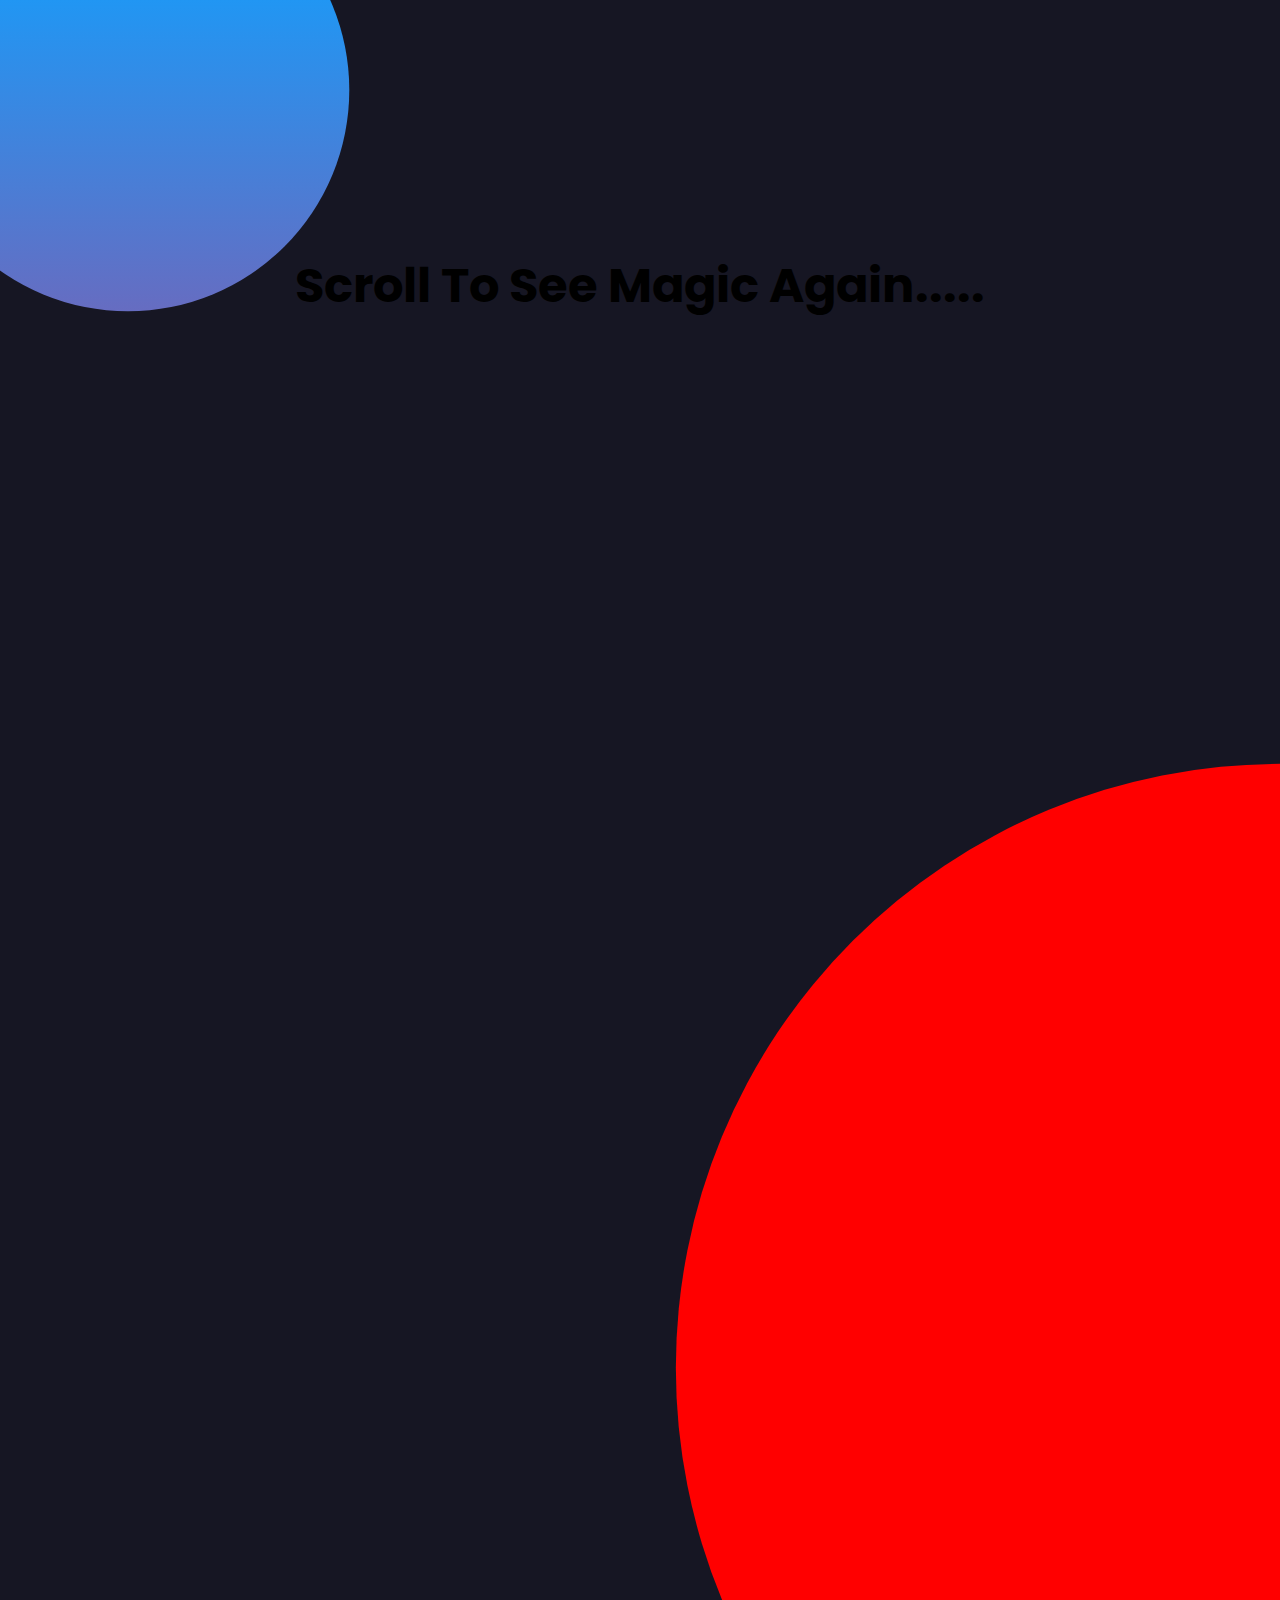
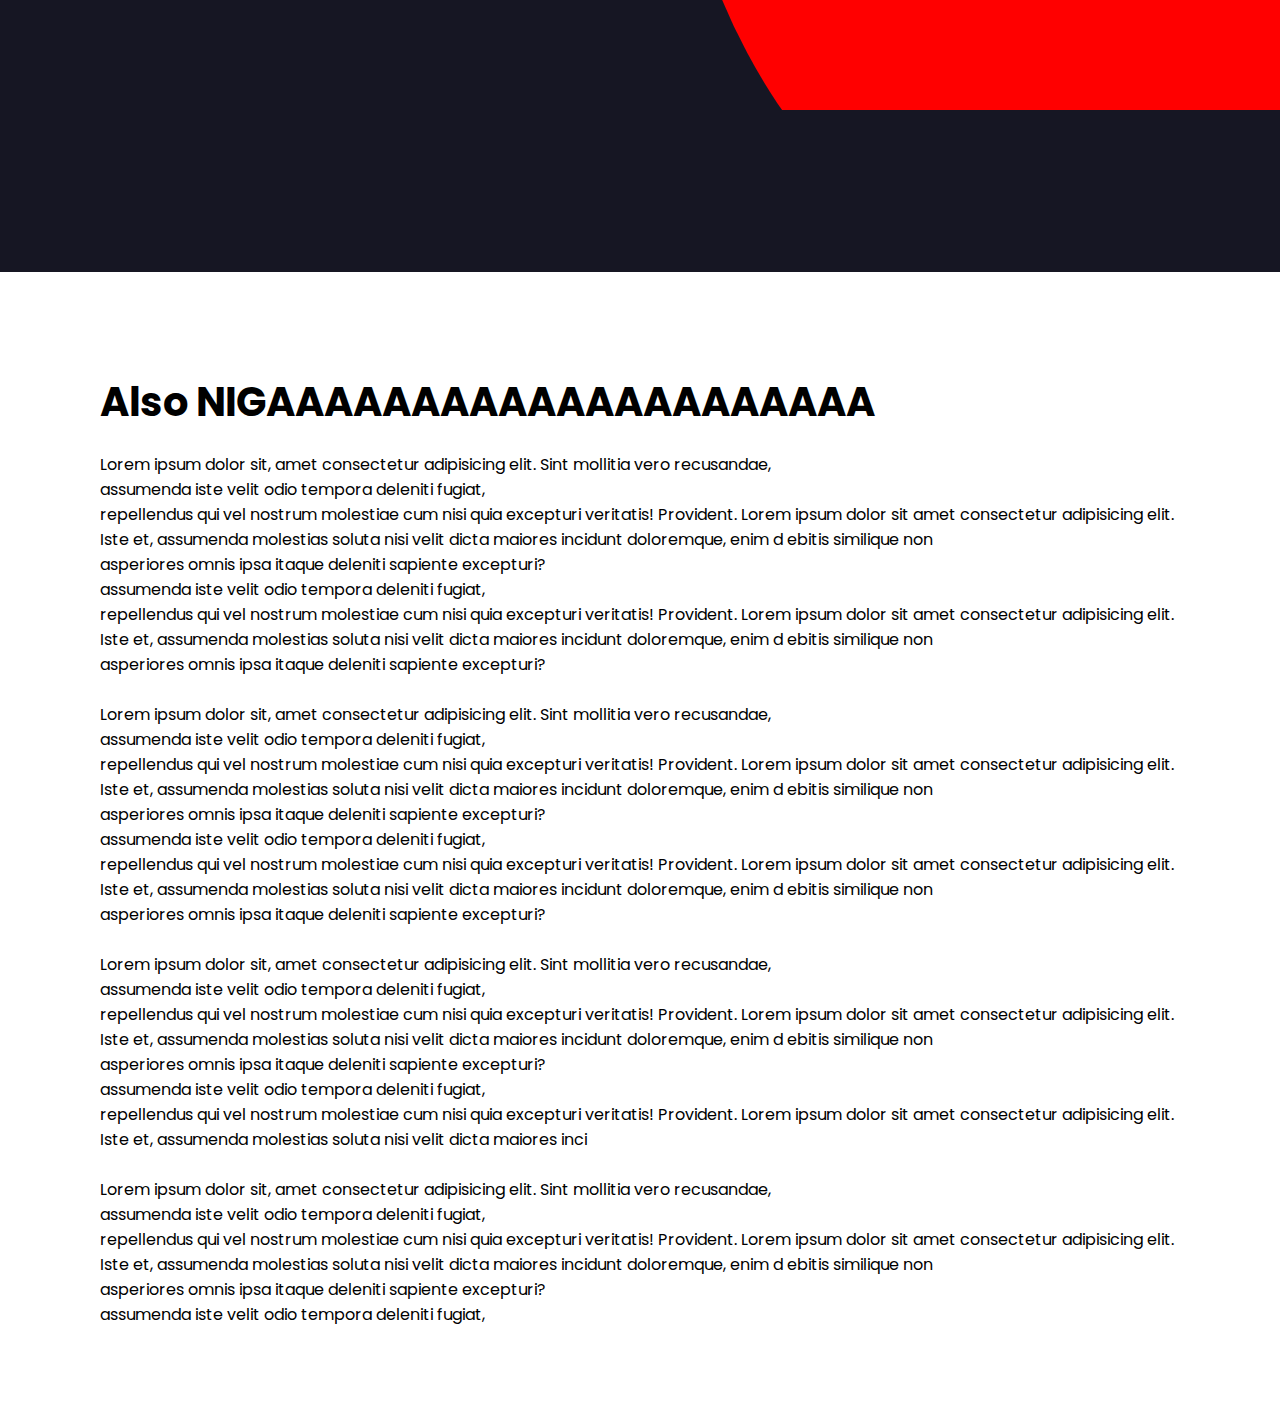
<file: about.html>
<!DOCTYPE html>
<html lang="en">
<head>
    <meta charset="UTF-8">
    <meta http-equiv="X-UA-Compatible" content="IE=edge">
    <meta name="viewport" content="width=device-width, initial-scale=1.0">
    <title>About me</title>
    <link rel="stylesheet" href="about.css">
</head>
<body>
    <h2 class="title">Scroll To See Magic Again.....</h2>
    <section></section>
    <div class="container">
        <h2>Also NIGAAAAAAAAAAAAAAAAAAAAA</h2>
        <p>Lorem ipsum dolor sit, amet
             consectetur adipisicing elit.
              Sint mollitia vero recusandae,
               <br> assumenda iste velit odio tempora deleniti fugiat, <br> 
               repellendus qui vel nostrum molestiae cum nisi quia excepturi
                veritatis! Provident. Lorem ipsum dolor sit amet consectetur 
                adipisicing elit. Iste et, assumenda molestias soluta nisi velit dicta maiores incidunt doloremque, enim d
                ebitis similique non <br> asperiores omnis ipsa itaque deleniti sapiente excepturi?
                <br> assumenda iste velit odio tempora deleniti fugiat, <br> 
                repellendus qui vel nostrum molestiae cum nisi quia excepturi
                 veritatis! Provident. Lorem ipsum dolor sit amet consectetur 
                 adipisicing elit. Iste et, assumenda molestias soluta nisi velit dicta maiores incidunt doloremque, enim d
                 ebitis similique non <br> asperiores omnis ipsa itaque deleniti sapiente excepturi? <br><br>Lorem ipsum dolor sit, amet
                 consectetur adipisicing elit.
                  Sint mollitia vero recusandae,
                   <br> assumenda iste velit odio tempora deleniti fugiat, <br> 
                   repellendus qui vel nostrum molestiae cum nisi quia excepturi
                    veritatis! Provident. Lorem ipsum dolor sit amet consectetur 
                    adipisicing elit. Iste et, assumenda molestias soluta nisi velit dicta maiores incidunt doloremque, enim d
                    ebitis similique non <br> asperiores omnis ipsa itaque deleniti sapiente excepturi?
                    <br> assumenda iste velit odio tempora deleniti fugiat, <br> 
                    repellendus qui vel nostrum molestiae cum nisi quia excepturi
                     veritatis! Provident. Lorem ipsum dolor sit amet consectetur 
                     adipisicing elit. Iste et, assumenda molestias soluta nisi velit dicta maiores incidunt doloremque, enim d
                     ebitis similique non <br> asperiores omnis ipsa itaque deleniti sapiente excepturi?
                     <br><br>Lorem ipsum dolor sit, amet
                 consectetur adipisicing elit.
                  Sint mollitia vero recusandae,
                   <br> assumenda iste velit odio tempora deleniti fugiat, <br> 
                   repellendus qui vel nostrum molestiae cum nisi quia excepturi
                    veritatis! Provident. Lorem ipsum dolor sit amet consectetur 
                    adipisicing elit. Iste et, assumenda molestias soluta nisi velit dicta maiores incidunt doloremque, enim d
                    ebitis similique non <br> asperiores omnis ipsa itaque deleniti sapiente excepturi?
                    <br> assumenda iste velit odio tempora deleniti fugiat, <br> 
                    repellendus qui vel nostrum molestiae cum nisi quia excepturi
                     veritatis! Provident. Lorem ipsum dolor sit amet consectetur 
                     adipisicing elit. Iste et, assumenda molestias soluta nisi velit dicta maiores inci
                     <br><br>Lorem ipsum dolor sit, amet
                 consectetur adipisicing elit.
                  Sint mollitia vero recusandae,
                   <br> assumenda iste velit odio tempora deleniti fugiat, <br> 
                   repellendus qui vel nostrum molestiae cum nisi quia excepturi
                    veritatis! Provident. Lorem ipsum dolor sit amet consectetur 
                    adipisicing elit. Iste et, assumenda molestias soluta nisi velit dicta maiores incidunt doloremque, enim d
                    ebitis similique non <br> asperiores omnis ipsa itaque deleniti sapiente excepturi?
                    <br> assumenda iste velit odio tempora deleniti fugiat, <br> 
                    
            </p>
        
    </div>
    <script>
        var section = document.querySelector('section');
        window.addEventListener('scroll', function(){
            var value = window.scrollY;
            section.style.clipPath = " circle("+ value +"px at center)"
        })
    </script>
</body>
</html>
</file>
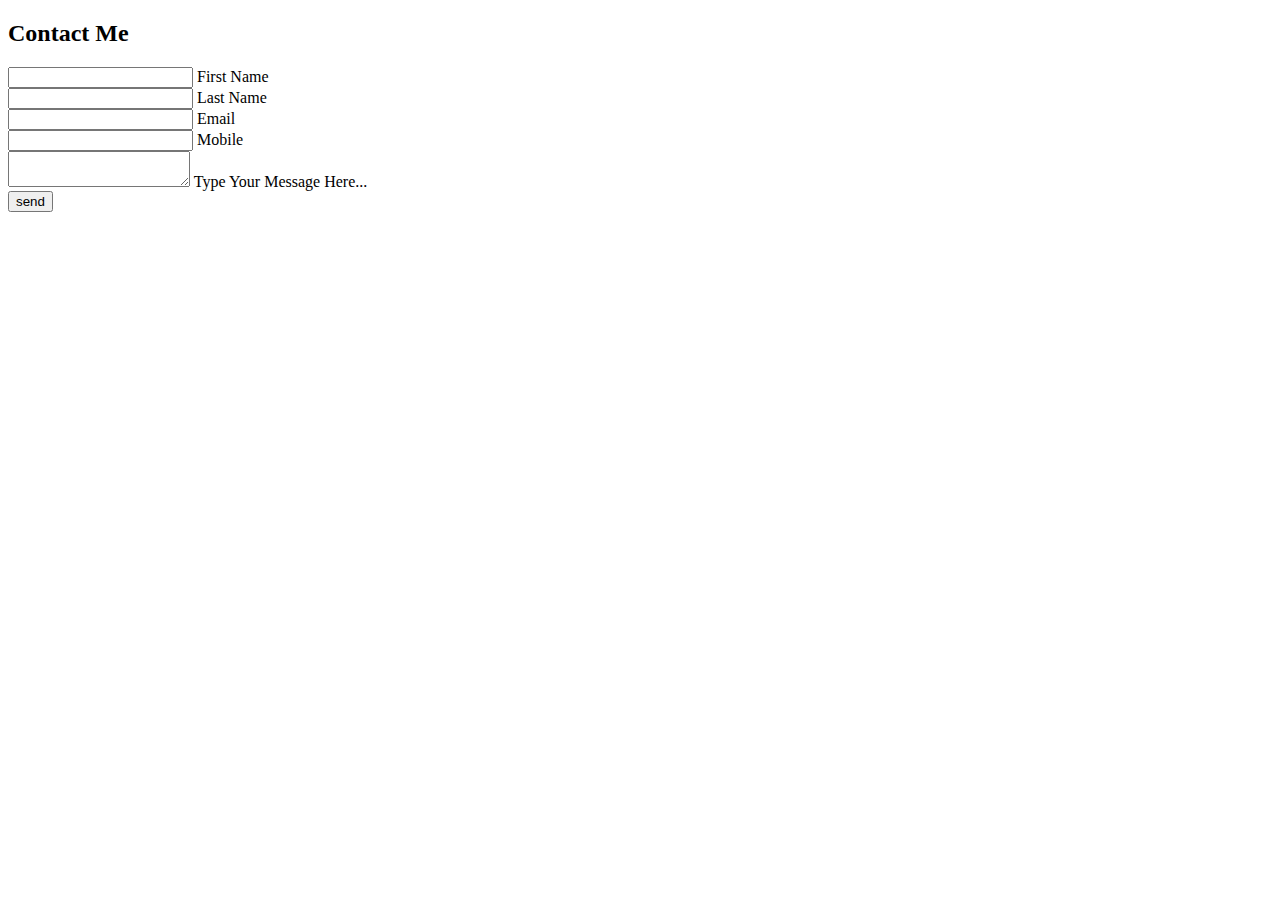
<file: contact.html>
<!DOCTYPE html>
<html lang="en">
<head>
    <meta charset="UTF-8">
    <meta http-equiv="X-UA-Compatible" content="IE=edge">
    <meta name="viewport" content="width=device-width, initial-scale=1.0">
    <title>Contact</title>
    <link rel="stylesheet" href="contact.css">
</head>
<body>
    <section>
        <div class="container">
            <h2>Contact Me</h2>
        
        <div class="row100">
            <div class="col">
                <div class="inputBox">
                    <input type="text" name="" required="required">
                    <span class="text">First Name</span>
                    <span class="line"></span>
                </div>
            </div>
            <div class="col">
                <div class="inputBox">
                    <input type="text" name="" required="required">
                    <span class="text">Last Name</span>
                    <span class="line"></span>
                </div>
            </div>
        </div>
        <div class="row100">
            <div class="col">
                <div class="inputBox">
                    <input type="text" name="" required="required">
                    <span class="text">Email</span>
                    <span class="line"></span>
                </div>
            </div>
            <div class="col">
                <div class="inputBox">
                    <input type="text" name="" required="required">
                    <span class="text">Mobile</span>
                    <span class="line"></span>
                </div>
            </div>
        </div>

        <div class="row100">
            <div class="col">
                <div class="inputBox textarea">
                    <textarea required="required"></textarea>
                    <span class="text">Type Your Message Here...</span>
                    <span class="line"></span>
                </div>
                </div>
            </div>

            <div class="row100">
                <div class="col">
                    <input type="submit" value="send">
                    </div>
                </div>
        </div>
    </div>
    </section>
</body>
</html>
</file>
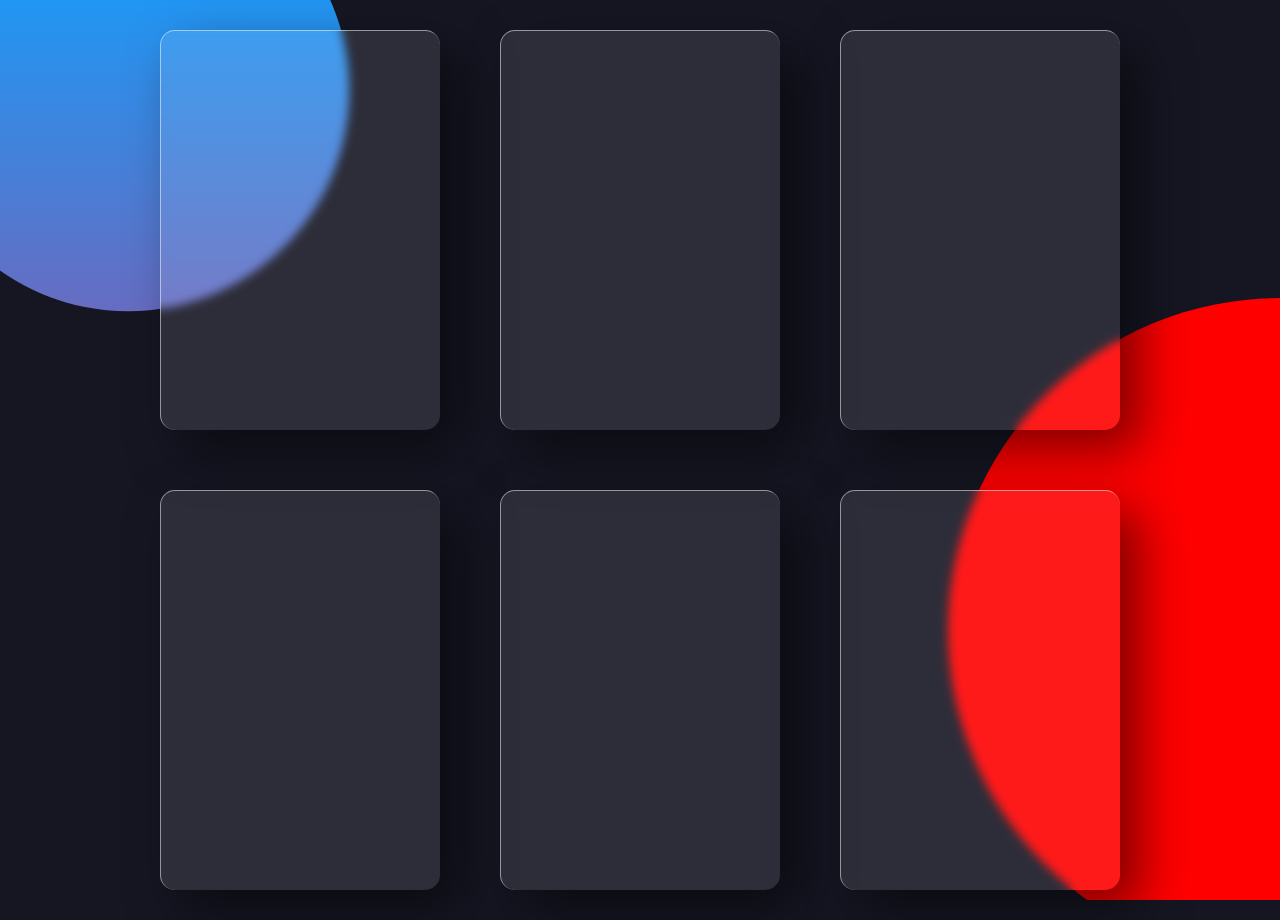
<file: portfolly2.html>
<!DOCTYPE html>
<html lang="en">
<head>
    <meta charset="UTF-8">
    <meta http-equiv="X-UA-Compatible" content="IE=edge">
    <meta name="viewport" content="width=device-width, initial-scale=1.0">
    <title>Real Glass</title>
    <link rel="stylesheet" href="porty.css">
</head>
<body>
    <div class="container">
        <div class="card">
            <div class="content">
                <h2>1</h2>
                <h3>Card One</h3>
                <p>Lorem ipsum dolor sit amet consectetur adipisicing elit. Corporis, voluptas quisquam
                     labore doloremque nulla maxime optio dolorem quas eveniet illum fugit 
                    incidunt debitis, repellendus pariatur odio modi officia, accusamus culpa!</p>
                    <a href="http://">Read More</a>
            </div>
        </div>
        <div class="card">
            <div class="content">
                <h2>2</h2>
                <h3>Card Two</h3>
                <p>Lorem ipsum dolor sit amet consectetur adipisicing elit. Corporis, voluptas quisquam
                     labore doloremque nulla maxime optio dolorem quas eveniet illum fugit 
                    incidunt debitis, repellendus pariatur odio modi officia, accusamus culpa!</p>
                    <a href="http://">Read More</a>
            </div>
        </div>
        <div class="card">
            <div class="content">
                <h2>3</h2>
                <h3>Card Three</h3>
                <p>Lorem ipsum dolor sit amet consectetur adipisicing elit. Corporis, voluptas quisquam
                     labore doloremque nulla maxime optio dolorem quas eveniet illum fugit 
                    incidunt debitis, repellendus pariatur odio modi officia, accusamus culpa!</p>
                    <a href="http://">Read More</a>
            </div>
        </div>
        <div class="card">
            <div class="content">
                <h2>1</h2>
                <h3>Card One</h3>
                <p>Lorem ipsum dolor sit amet consectetur adipisicing elit. Corporis, voluptas quisquam
                     labore doloremque nulla maxime optio dolorem quas eveniet illum fugit 
                    incidunt debitis, repellendus pariatur odio modi officia, accusamus culpa!</p>
                    <a href="http://">Read More</a>
            </div>
        </div>
        <div class="card">
            <div class="content">
                <h2>1</h2>
                <h3>Card One</h3>
                <p>Lorem ipsum dolor sit amet consectetur adipisicing elit. Corporis, voluptas quisquam
                     labore doloremque nulla maxime optio dolorem quas eveniet illum fugit 
                    incidunt debitis, repellendus pariatur odio modi officia, accusamus culpa!</p>
                    <a href="http://">Read More</a>
            </div>
        </div>
        <div class="card">
            <div class="content">
                <h2>1</h2>
                <h3>Card One</h3>
                <p>Lorem ipsum dolor sit amet consectetur adipisicing elit. Corporis, voluptas quisquam
                     labore doloremque nulla maxime optio dolorem quas eveniet illum fugit 
                    incidunt debitis, repellendus pariatur odio modi officia, accusamus culpa!</p>
                    <a href="http://">Read More</a>
            </div>
        </div>
    </div>
    <script type="text/javascript" src="vanilla-tilt.js"></script>
    <script>
        VanillaTilt.init(document.querySelectorAll(".card"), {
            max: 25,
            speed: 400
        });
    </script>
    </body>
</html>
</file>
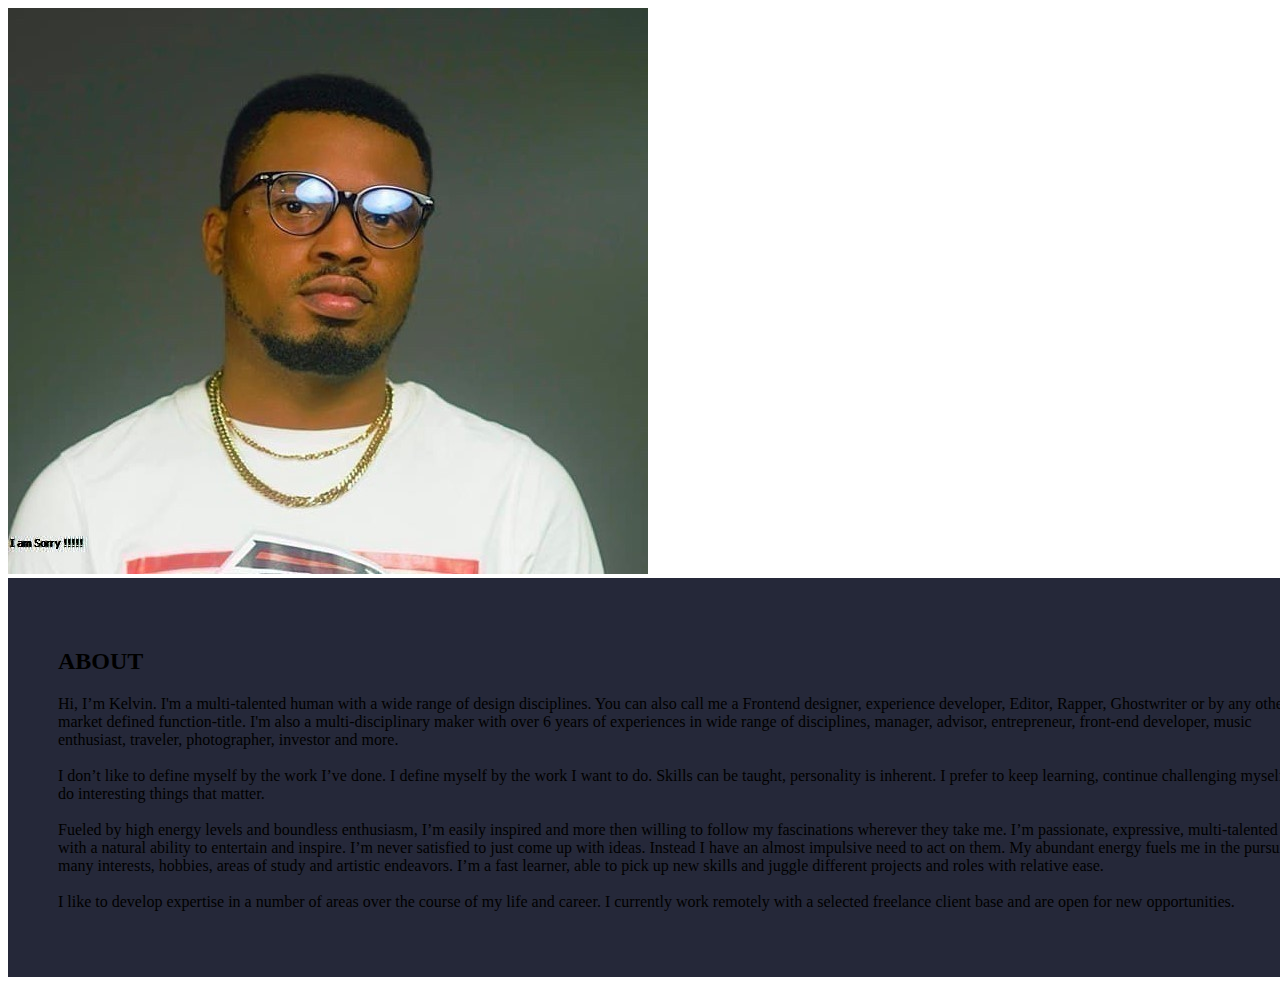
<file: about/about.html>
<!DOCTYPE html>
<html lang="en">
<head>
    <meta charset="UTF-8">
    <meta http-equiv="X-UA-Compatible" content="IE=edge">
    <meta name="viewport" content="width=device-width, initial-scale=1.0">
    <title>Document</title>
    <link rel="stylesheet" href="about.css">
</head>
<body>
    <div class="pic">
        <img src="about.jpg" alt="" srcset="">
    </div>
    <section>
        <h2 class="head">ABOUT</h2>
        <p class="text"> Hi, I’m Kelvin. I'm a multi-talented human with a wide range of design disciplines.

You can also call me a Frontend designer, experience developer, Editor, Rapper, Ghostwriter or by any other market defined function-title. I'm also a multi-disciplinary maker with over 6 years of experiences in wide range of disciplines, manager, advisor, entrepreneur, front-end developer, music enthusiast, traveler, photographer, investor and more.

<br>

<br>

I don’t like to define myself by the work I’ve done. I define myself by the work I want to do. Skills can be taught, personality is inherent. I prefer to keep learning, continue challenging myself, and do interesting things that matter.

<br>

<br>

Fueled by high energy levels and boundless enthusiasm, I’m easily inspired and more then willing to follow my fascinations wherever they take me. I’m passionate, expressive, multi-talented spirit with a natural ability to entertain and inspire. I’m never satisfied to just come up with ideas. Instead I have an almost impulsive need to act on them.
My abundant energy fuels me in the pursuit of many interests, hobbies, areas of study and artistic endeavors. I’m a fast learner, able to pick up new skills and juggle different projects and roles with relative ease.

<br>

<br>

I like to develop expertise in a number of areas over the course of my life and career. I currently work remotely with a selected freelance client base and are open for new opportunities.

   </p>
    </section>
    <script src="anime.min.js"></script>
    <script>

       

//         var relativeEl = document.querySelector('.head');
// relativeEl.style.transform = 'translateX(100px)';

// anime({
//   targets: '.head',
//   translateX: -10,
//   direction: 'alternate',
//   loop: true,
//   easing: 'cubicBezier(.5, .05, .1, .3)'
// })
        // const text = document.querySelector('.text');
        //         text.innerHTML = text.textContent.replace(/\S/g, "<span>$&</span>");
        // const animation = anime.timeline({
        //     targets :'.text span',
        //     easing : 'easeInOutExpo',
        //     loop : true,
        // });

        // animation
        // .add({
        //     rotate : function(){
        //         return anime.random(-360,360)
        //     },
        //     translateX : function(){
        //         return anime.random(-500,500)
        //     },
        //     translateY : function(){
        //         return anime.random(-500,500)
        //     },
        //     duration: 9000,
        //     delay : anime.stagger(100),
        // })


        // .add({
        //     rotate : 0,
        //     translateX : 0,
        //     translateY : 0,
        //     duration: 5000,
        //     delay : anime.stagger(20),
        // })

    </script>
</body>
</html>
</file>
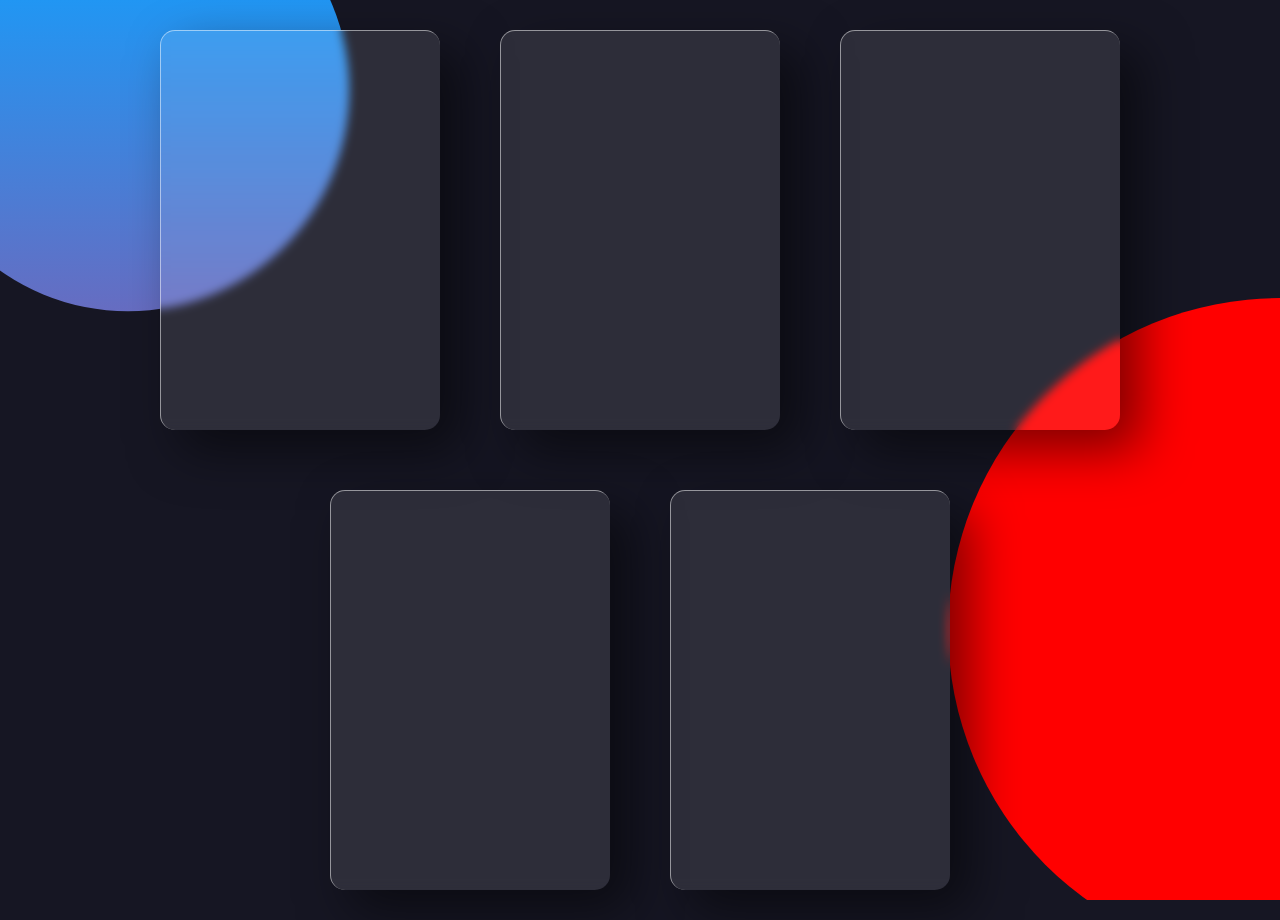
<file: portfolio/portfolly2.html>
<!DOCTYPE html>
<html lang="en">
<head>
    <meta charset="UTF-8">
    <meta http-equiv="X-UA-Compatible" content="IE=edge">
    <meta name="viewport" content="width=device-width, initial-scale=1.0">
    <title>Real Glass</title>
    <link rel="stylesheet" href="porty.css">
</head>
<body>
    <div class="container">
        <div class="card">
            <div class="content">
                
                <h2 style="font-size: 5em;">1</h2>
                
                
                <h3>Cloned Mayo Clinic</h3>
                <br>
                <!-- <p>I cloned the entire Mayo clinic Website as a project for bootcamp.</p> -->
                    <a href="https://k3lson.github.io/Mayo-Clinic/"><img style="height: 130px; border-radius: 10px; filter: opacity(80%);" src="mask.png" alt=""> </a>
            </div>
        </div>
        <div class="card">
            <div class="content">
                <h2 style="font-size: 5em;">2</h2>
                <h3>Dynamic-Card</h3>
                <br>
                
                <br>
                    <a href="https://k3lson.github.io/Dynamic-Card/"><img style="height: 100px; border-radius: 10px;filter: opacity(80%);" src="card.PNG" alt=""></a>
            </div>
        </div>
        <!-- <div class="card">
            <div class="content">
                <h2>3</h2>
                <h3>Shredding Image</h3>
                <br>
                <p>This is probably my best achivement until date. Take a look and tell me what you think.
                    <a href="https://k3lson.github.io/Shreding-Image/">View</a>
            </div>
        </div> -->
        <div class="card">
            <div class="content">
                <h2>4</h2>
                <h3>Calculator</h3>
                <br>
               
                    <a href="https://k3lson.github.io/Calculatop/"> <img style="height: 190px; border-radius: 10px;filter: opacity(80%);" src="cal.png" alt=""></a>
            </div>
        </div>
        <div class="card">
            <div class="content">
                <h2>4</h2>
                <h3>Analog Clock</h3>
                <br>
                
                    <a href="https://k3lson.github.io/Analog-Time/"><img style="height: 190px; border-radius: 10px;filter: opacity(80%);" src="clock.png" alt=""></a>
            </div>
        </div>
        <div class="card">
            <div class="content">
                <h2>4</h2>
                <h3>New Year CountDown</h3>
                
                
                    <a href="https://k3lson.github.io/CountDown-to-New-Year/"><img style="width: 190px; border-radius: 10px;filter: opacity(80%);" src="count.png" alt=""></a>
            </div>
        </div>
        </div>
    <script type="text/javascript" src="vanilla-tilt.js"></script>
    <script>
        VanillaTilt.init(document.querySelectorAll(".card"), {
            max: 25,
            speed: 400
        });
    </script>
    </body>
</html>
</file>
<file: about.css>
@import url('https://fonts.googleapis.com/css2?family=Poppins:300,400,500,600,700,800&display=swap');
 

* {
    margin: 0;
    padding: 0;
    box-sizing: border-box;
    font-family: 'Poppins', sans-serif;
}
body {
    background: #161623;
}
body::before {
    content: '';
    position: absolute;
    top: 0;
    left: 0;
    width: 100%;
    height: 190vh;
    background: linear-gradient(#f00,#f00);
    clip-path: circle(40% at right 80%);
}
body::after {
    content: '';
    position: absolute;
    top: 0;
    left: 0;
    width: 100%;
    height: 100%;
    background: linear-gradient(#2196f3,#e91e63);
    clip-path: circle(20% at 10% 10%);
    
}
section {
    position: fixed;
    top: 0;
    left: 0;
    width: 100%;
    height: 100vh;
    background: url(bs.jpg);
    background-attachment: fixed;
    background-size: cover;
    clip-path: circle(0px at center);
}
.container {
    position: relative;
    margin-top: 200vh;
    background: #fff;
    padding: 100px;
}
.container h2 {
    font-size: 2.5em;
    margin-bottom: 20px;
}
.title {
    position: relative;
    top: 250px;
    z-index: 1;
    font-size: 3em;
    text-align: center;
    width: 100%;
}
</file>
<file: contact.css>
.contact {
    position: relative;
    top: 130vh;
    display: flex;
    flex-direction: column;
    justify-content: center;
    align-items: center;
    /* padding: 30px; */
    /* background: #252839; */
    margin: 50px;
}
.contact h2 {
    font-size: 4em;
    color: aliceblue;
    text-decoration: underline;
}
.contact p {
    text-align: center;
    color: #00cefe;
}
.contact button {
    margin-top: 20px;
    background: #000;
    border: none;
    height: 40px;
    width: 100px;
    border-radius: 10px;
}
.contact button a {
    color: #fff;
    padding: 10px;
    text-decoration: none;
    font-weight: bold;
}
/* .reach span a ion-icon {
    margin-left: 300px;
    color: #000;
    padding: 10px;
    text-decoration: none;
    font-weight: bold;
    border-radius: 50%;
    background-color: #fff;
} */

@media (max-width: 767px) {
    .contact {
        position: relative;
        top: 140vh;
        display: flex;
        flex-direction: column;
        justify-content: center;
        align-items: center;
        background: #252839;
        margin: 100px 50px;
    }
    .contact h2 {
        font-size: 2em;
        color: aliceblue;
        text-decoration: underline;
    }
}
</file>
<file: porty.css>
@import url('https://fonts.googleapis.com/css2?family=Poppins:300,400,500,600,700,800&display=swap');

* {
    margin: 0;
    padding: 0;
    box-sizing: border-box;
    font-family: 'PT Sans Narrow', sans-serif;
}

body {
    display: flex;
    justify-content: center;
    align-items: center;
    min-height: 100vh;
    background: #161623;
}
body::before {
    content: '';
    position: absolute;
    top: 0;
    left: 0;
    width: 100%;
    height: 100%;
    background: linear-gradient(#f00,#f00);
    clip-path: circle(30% at right 70%);
}
body::after {
    content: '';
    position: absolute;
    top: 0;
    left: 0;
    width: 100%;
    height: 100%;
    background: linear-gradient(#2196f3,#e91e63);
    clip-path: circle(20% at 10% 10%);
    
}

.container {
    position: relative;
    display: flex;
    justify-content: center;
    align-items: center;
    max-width: 1200px;
    flex-wrap: wrap;
    z-index: 1;
}
.container .card {
    position: relative;
    width: 280px;
    height: 400px;
    margin: 30px;
    box-shadow: 20px 20px 50px rgba(0, 0, 0, 0.5);
    border-radius: 15px;
    background: rgba(255, 255, 255, 0.1);
    overflow: hidden;
    display: flex;
    justify-content: center;
    align-items: center;
    border-top: 1px solid rgba(255, 255, 255, 0.5);
    border-left: 1px solid rgba(255, 255, 255, 0.5);
    backdrop-filter: blur(5px);
}
.container .card .content {
    padding: 20px;
    text-align: center;
    transition: 0.5s;
    transform: translateY(100px);
    opacity: 0;
}
.container .card:hover .content {
    transform: translateY(0px);
    opacity: 1;
}
.container .card .content h2 {
    position: absolute;
    top: -80px;
    right: 30px;
    font-size: 8em;
    color: rgba(255, 255, 255, 0.05);
    pointer-events: none;
}
.container .card .content h3 {
    font-size: 1.8em;
    color: #fff;
    z-index: 1;
}
.container .card .content p {
    font-size: 1em;
    color: #fff;
    font-weight: 300;
}
.container .card .content a {
    position: relative;
    display: inline-block;
    padding: 8px 20px;
    margin-top: 15px;
    background: #fff;
    color: #000;
    border-radius: 10px;
    text-decoration: none;
    font-weight: 500;
    box-shadow: 0 5px 15px rgba(0, 0, 0, 0.5);
}
</file>
<file: about/about.css>
@import url('https://fonts.googleapis.com/css2?family=Poppins:wght@300&family=Roboto:wght@900&display=swap');

/* * 
{
    margin: 0;
    padding: 0;
    box-sizing: border-box;
    font-family: 'Poppins', sans-serif;
}
body {
    background: #130e23;
} */
.about {
    position: relative;
    top: 100vh;
    transition: 0.5s;
    /* background: url(/bgx.jpg);
    background-size: cover; */
}
/* .pic {
    display: flex;
    justify-content: center;
    align-items: center;
} */




section {
    position: relative;
    width: 100%;
    padding: 50px;
    overflow: hidden;
    background: #252839;
}

.about section .circle {
    position: relative;
    overflow: hidden;
}
.about section .circle.circle1 img {
    height: 300px;
}
.about section .circle.circle1 {
    width: 300px;
    height: 300px;
    float: left;
    border-radius: 50%;
    margin: 20px;
    shape-outside: circle();
}
/* .about section .circle.circle2 img {
    height: 200px;
}
.about section .circle.circle2 {
    width: 200px;
    height: 200px;
    float: right;
    border-radius: 50%;
    margin: 20px;
    shape-outside: circle();
} */
.about section h2 {
    color: #fff;
    font-size: 2em;
    margin-bottom: 10px;
}
.about section p {
    color: #00cefe;
}

.about section h1 {
    margin: 30px 0;
    font-size: 8em;
    transition: 0.5s;
    line-height: 0.8em;
    /* height: 100px;
    width: 100px; */
    margin-bottom: 20px;
    text-align: center;
    color: #00cefe;
}
.about section h1 span {
    position: relative;
    text-transform: uppercase;
    display: block;
    /* transition: 0.5s; */
}
.about section h1 span:nth-child(1)::before {
    content: '';
    position: absolute;
    top: calc(50% - 15px);
    right: 0;
    width: 50%;
    height: 30px;
    background: #f00;
    transform-origin: right;
    transform: scaleX(0);
    transition: 0.5s;
    z-index: 1;
}
.about section h1:hover span:nth-child(1)::before {
    transform: scaleX(1);
}
.about section h1 span:nth-child(2)::before {
    content: '';
    position: absolute;
    top: calc(50% - 15px);
    left: 0;
    width: 52%;
    height: 30px;
    background: #f00;
    transform-origin: left;
    transform: scaleX(0);
    transition: 0.5s;
    z-index: 1;
}
.about section h1:hover span:nth-child(2)::before {
    transform: scaleX(1);
}
.about section h1 span hide {
    transition: 0.5s;
    transition-delay: 1s;
}
.about section h1:hover span hide {
    transition-delay: 1s;
    color: #000;
    opacity: 0;
}
.about section h1:hover span:nth-child(1) hide {
    padding-right: 30px;
}
.about section h1:hover span:nth-child(2) hide {
    padding-right: 40px;
}

















@media (max-width:767px) {
    .about section .circle {
        position: relative;
        overflow: hidden;
    }
    .about section .circle.circle1 img {
        height: 100px;
    }
    .about section .circle.circle1 {
        width: 100px;
        height: 100px;
        float: left;
        border-radius: 50%;
        margin: 20px;
        shape-outside: circle();
    }
    .about section .circle.circle2 {
        display: none;
        width: 200px;
        height: 200px;
        float: right;
        border-radius: 50%;
        margin: 20px;
        shape-outside: circle();
    }
    .about section h2 {
        color: #fff;
        font-size: 2em;
        margin-bottom: 10px;
    }
    .about section p {
        color: #00cefe;
        font-size: 1em;
    }
    .about section .ret {
        font-size: 0.7em;
        margin-right: 80px;
    }
    .about section h1 {
        margin: 30px 0;
        font-size: 4em;
        transition: 0.5s;
        line-height: 0.8em;
        /* height: 100px;
        width: 100px; */
        margin-bottom: 20px;
        text-align: center;
        color: #00cefe;
    }
    .about section h1 span {
        position: relative;
        text-transform: uppercase;
        display: block;
        /* transition: 0.5s; */
    }
    .about section h1 span:nth-child(1)::before {
        content: '';
        position: absolute;
        top: calc(50% - 15px);
        right: 0;
        width: 50%;
        height: 30px;
        background: #f00;
        transform-origin: right;
        transform: scaleX(0);
        transition: 0.5s;
        z-index: 1;
    }
    .about section h1:hover span:nth-child(1)::before {
        transform: scaleX(1);
    }
    .about section h1 span:nth-child(2)::before {
        content: '';
        position: absolute;
        top: calc(50% - 15px);
        left: 0;
        width: 52%;
        height: 30px;
        background: #f00;
        transform-origin: left;
        transform: scaleX(0);
        transition: 0.5s;
        z-index: 1;
    }
    .about section h1:hover span:nth-child(2)::before {
        transform: scaleX(1);
    }
    .about section h1 span hide {
        transition: 0.5s;
        transition-delay: 1s;
    }
    .about section h1:hover span hide {
        transition-delay: 1s;
        color: #000;
        opacity: 0;
    }
    .about section h1:hover span:nth-child(1) hide {
        padding-right: 30px;
    }
    .about section h1:hover span:nth-child(2) hide {
        padding-right: 40px;
    }
    
    
    
    
    
    
    
    
    
    
    
    
    
    
}
</file>
<file: portfolio/porty.css>
@import url('https://fonts.googleapis.com/css2?family=Poppins:300,400,500,600,700,800&display=swap');

* {
    margin: 0;
    padding: 0;
    box-sizing: border-box;
    font-family: 'PT Sans Narrow', sans-serif;
}

body {
    display: flex;
    justify-content: center;
    align-items: center;
    min-height: 100vh;
    background: #161623;
}
body::before {
    content: '';
    position: absolute;
    top: 0;
    left: 0;
    width: 100%;
    height: 100%;
    background: linear-gradient(#f00,#f00);
    clip-path: circle(30% at right 70%);
}
body::after {
    content: '';
    position: absolute;
    top: 0;
    left: 0;
    width: 100%;
    height: 100%;
    background: linear-gradient(#2196f3,#e91e63);
    clip-path: circle(20% at 10% 10%);
    
}

.container {
    position: relative;
    display: flex;
    justify-content: center;
    align-items: center;
    max-width: 1200px;
    flex-wrap: wrap;
    z-index: 1;
}
.container .card {
    position: relative;
    width: 280px;
    height: 400px;
    margin: 30px;
    box-shadow: 20px 20px 50px rgba(0, 0, 0, 0.5);
    border-radius: 15px;
    background: rgba(255, 255, 255, 0.1);
    overflow: hidden;
    display: flex;
    justify-content: center;
    align-items: center;
    border-top: 1px solid rgba(255, 255, 255, 0.5);
    border-left: 1px solid rgba(255, 255, 255, 0.5);
    backdrop-filter: blur(5px);
}
.container .card .content {
    padding: 25px;
    text-align: center;
    transition: 0.5s;
    transform: translateY(100px);
    opacity: 0;
}
.container .card:hover .content {
    transform: translateY(0px);
    opacity: 1;
}
.container .card .content h2 {
    position: absolute;
    top: -80px;
    right: 30px;
    font-size: 8em;
    color: rgba(255, 255, 255, 0.05);
    pointer-events: none;
    opacity: 1;
}
.container .card .content h3 {
    font-size: 1.8em;
    color: #fff;
    z-index: 1;
}
.container .card .content p {
    font-size: 1em;
    color: #fff;
    font-weight: 300;
}
/* .container .card .content a {
    position: relative;
    display: inline-block;
    padding: 8px 20px;
    margin-top: 15px;
    background: #fff;
    color: #000;
    border-radius: 10px;
    text-decoration: none;
    font-weight: 500;
    box-shadow: 0 5px 15px rgba(0, 0, 0, 0.5);
} */
.container .card .content img {
    max-height: 390px;
    min-height: 290px;
}
@media (max-width:767px) {
    .container .card {
        position: relative;
        width: 180px;
        height: 300px;
        margin: 10px;
        box-shadow: 20px 20px 50px rgba(0, 0, 0, 0.5);
        border-radius: 15px;
        background: rgba(255, 255, 255, 0.1);
        overflow: hidden;
        display: flex;
        justify-content: center;
        align-items: center;
        border-top: 1px solid rgba(255, 255, 255, 0.5);
        border-left: 1px solid rgba(255, 255, 255, 0.5);
        backdrop-filter: blur(5px);
    }
    .container .card .content img {
        max-height: 190px;
        min-height: 150px;
    }
    .container .card .content {
        padding: 10px;
        text-align: center;
        transition: 0.5s;
        transform: translateY(100px);
        opacity: 0;
    }
    .container .card:hover .content {
        transform: translateY(0px);
        opacity: 1;
    }
    .container .card .content h2 {
        position: absolute;
        top: -80px;
        right: 30px;
        font-size: 6em;
        color: rgba(255, 255, 255, 0.05);
        pointer-events: none;
    }
    .container .card .content h3 {
        font-size: 1em;
        color: #fff;
        z-index: 1;
    }
    .container .card .content p {
        font-size: 0.7em;
        color: #fff;
        font-weight: 300;
    }
    /* .container .card .content a {
        position: relative;
        display: inline-block;
        padding: 4px 10px;
        margin-top: 15px;
        background: #fff;
        color: #000;
        border-radius: 10px;
        text-decoration: none;
        font-weight: 500;
        box-shadow: 0 5px 15px rgba(0, 0, 0, 0.5);
    } */
}
</file>
